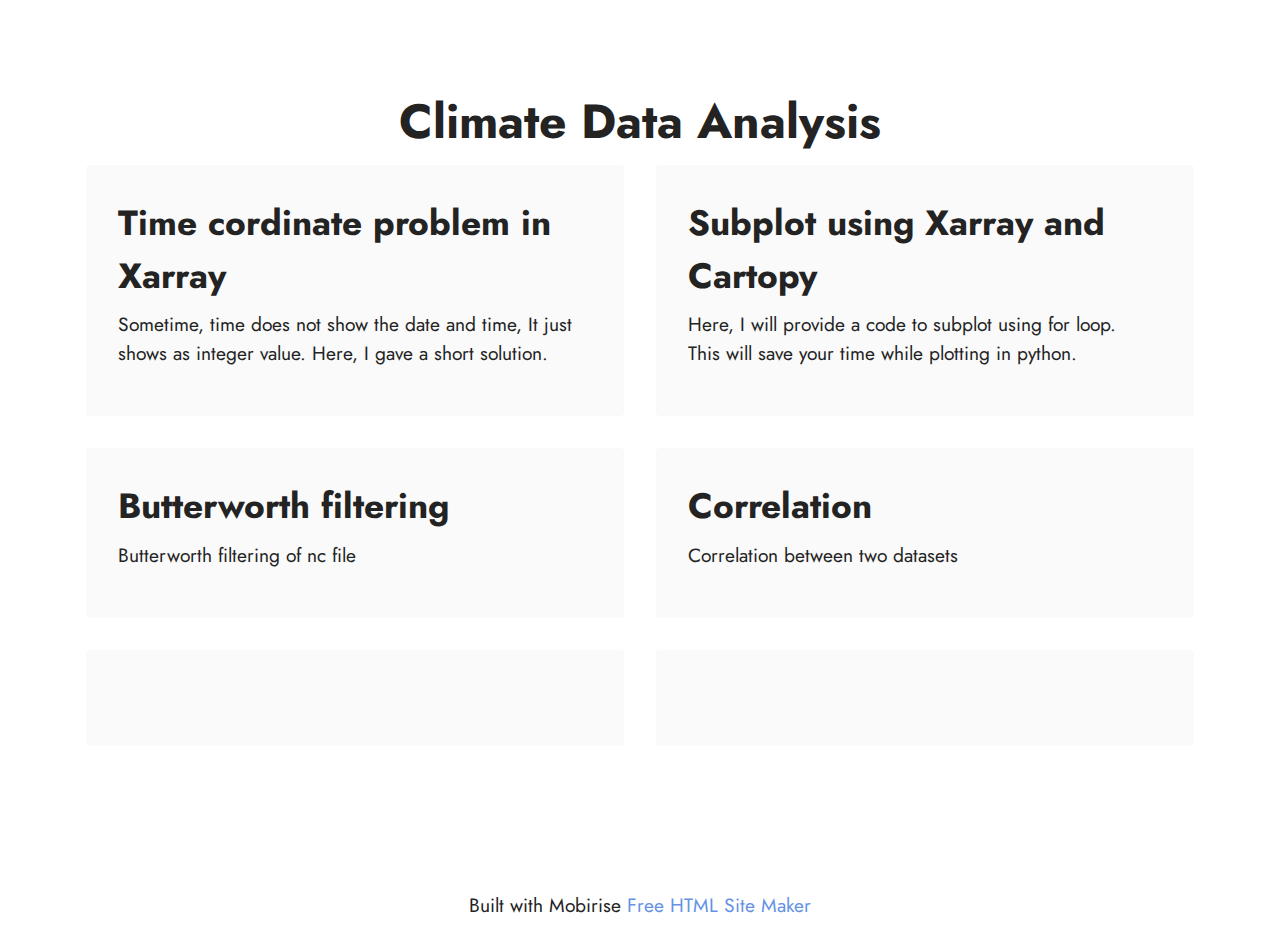
<file: page1.html>
<!DOCTYPE html>
<html  >
<head>
  <!-- Site made with Mobirise Website Builder v5.6.10, https://mobirise.com -->
  <meta charset="UTF-8">
  <meta http-equiv="X-UA-Compatible" content="IE=edge">
  <meta name="generator" content="Mobirise v5.6.10, mobirise.com">
  <meta name="twitter:card" content="summary_large_image"/>
  <meta name="twitter:image:src" content="">
  <meta property="og:image" content="">
  <meta name="twitter:title" content="Page 1">
  <meta name="viewport" content="width=device-width, initial-scale=1, minimum-scale=1">
  <link rel="shortcut icon" href="assets/images/logo.png" type="image/x-icon">
  <meta name="description" content="">
  
  
  <title>Page 1</title>
  <link rel="stylesheet" href="assets/bootstrap/css/bootstrap.min.css">
  <link rel="stylesheet" href="assets/bootstrap/css/bootstrap-grid.min.css">
  <link rel="stylesheet" href="assets/bootstrap/css/bootstrap-reboot.min.css">
  <link rel="stylesheet" href="assets/theme/css/style.css">
  <link rel="preload" href="https://fonts.googleapis.com/css?family=Jost:100,200,300,400,500,600,700,800,900,100i,200i,300i,400i,500i,600i,700i,800i,900i&display=swap" as="style" onload="this.onload=null;this.rel='stylesheet'">
  <noscript><link rel="stylesheet" href="https://fonts.googleapis.com/css?family=Jost:100,200,300,400,500,600,700,800,900,100i,200i,300i,400i,500i,600i,700i,800i,900i&display=swap"></noscript>
  <link rel="preload" as="style" href="assets/mobirise/css/mbr-additional.css"><link rel="stylesheet" href="assets/mobirise/css/mbr-additional.css" type="text/css">
  
  
  
  
</head>
<body>
  
  <section data-bs-version="5.1" class="features7 cid-te89jxtBZ7" id="features8-m">
    <!---->
    

    
    
    <div class="container">
        <div class="row">
            <div class="title col-12">
                <h5 class="mbr-section-title mbr-fonts-style mb-3 display-2"><strong>Climate Data Analysis</strong></h5>
                
            </div>
            <div class="card col-12 col-md-6">
                <div class="card-wrapper">
                    <div class="top-line">
                        <h6 class="card-title mbr-fonts-style display-5"><strong>Time cordinate problem in Xarray</strong></h6>
                        <p class="mbr-text cost mbr-fonts-style display-5"></p>
                    </div>
                    <div class="bottom-line">
                        <p class="mbr-text mbr-fonts-style display-7">Sometime, time does not show the date and time, It just shows as integer value. Here, I gave a short solution.&nbsp;</p>
                    </div>
                </div>
            </div>
            <div class="card col-12 col-md-6">
                <div class="card-wrapper">
                    <div class="top-line">
                        <h6 class="card-title mbr-fonts-style display-5">
                            <strong>Subplot using Xarray and Cartopy</strong></h6>
                        <p class="mbr-text cost mbr-fonts-style display-5"></p>
                    </div>
                    <div class="bottom-line">
                        <p class="mbr-text mbr-fonts-style display-7">
                            Here, I will provide a code to subplot using for loop.&nbsp;<br>This will save your time while plotting in python.</p>
                    </div>
                </div>
            </div>
            <div class="card col-12 col-md-6">
                <div class="card-wrapper">
                    <div class="top-line">
                        <h6 class="card-title mbr-fonts-style display-5">
                            <strong>Butterworth filtering&nbsp;</strong></h6>
                        <p class="mbr-text cost mbr-fonts-style display-5"></p>
                    </div>
                    <div class="bottom-line">
                        <p class="mbr-text mbr-fonts-style display-7">Butterworth filtering of nc file</p>
                    </div>
                </div>
            </div>
            <div class="card col-12 col-md-6">
                <div class="card-wrapper">
                    <div class="top-line">
                        <h6 class="card-title mbr-fonts-style display-5"><strong>Correlation&nbsp;</strong></h6>
                        <p class="mbr-text cost mbr-fonts-style display-5"></p>
                    </div>
                    <div class="bottom-line">
                        <p class="mbr-text mbr-fonts-style display-7">
                            Correlation between two datasets</p>
                    </div>
                </div>
            </div>
            <div class="card col-12 col-md-6">
                <div class="card-wrapper">
                    <div class="top-line">
                        <h6 class="card-title mbr-fonts-style display-5"></h6>
                        <p class="mbr-text cost mbr-fonts-style display-5"></p>
                    </div>
                    <div class="bottom-line">
                        <p class="mbr-text mbr-fonts-style display-7"></p>
                    </div>
                </div>
            </div>
            <div class="card col-12 col-md-6">
                <div class="card-wrapper">
                    <div class="top-line">
                        <h6 class="card-title mbr-fonts-style display-5"></h6>
                        <p class="mbr-text cost mbr-fonts-style display-5"></p>
                    </div>
                    <div class="bottom-line">
                        <p class="mbr-text mbr-fonts-style display-7"></p>
                    </div>
                </div>
            </div>
            
            
            
            
            
            
        </div>
    </div>
</section><section class="display-7" style="padding: 0;align-items: center;justify-content: center;flex-wrap: wrap;    align-content: center;display: flex;position: relative;height: 4rem;"><a href="https://mobiri.se/2843948" style="flex: 1 1;height: 4rem;position: absolute;width: 100%;z-index: 1;"><img alt="" style="height: 4rem;" src="[data-uri]"></a><p style="margin: 0;text-align: center;" class="display-7">Built with Mobirise &#8204;</p><a style="z-index:1" href="https://mobirise.com/html-builder.html">Free HTML Site Maker</a></section><script src="assets/bootstrap/js/bootstrap.bundle.min.js"></script>  <script src="assets/smoothscroll/smooth-scroll.js"></script>  <script src="assets/ytplayer/index.js"></script>  <script src="assets/theme/js/script.js"></script>  
  
  
</body>
</html>
</file>
<file: assets/theme/css/style.css>
@charset "UTF-8";
section {
  background-color: #ffffff;
}

body {
  font-style: normal;
  line-height: 1.5;
  font-weight: 400;
  color: #232323;
  position: relative;
}

button {
  background-color: transparent;
  border-color: transparent;
}

section,
.container,
.container-fluid {
  position: relative;
  word-wrap: break-word;
}

a.mbr-iconfont:hover {
  text-decoration: none;
}

.article .lead p,
.article .lead ul,
.article .lead ol,
.article .lead pre,
.article .lead blockquote {
  margin-bottom: 0;
}

a {
  font-style: normal;
  font-weight: 400;
  cursor: pointer;
}
a, a:hover {
  text-decoration: none;
}

.mbr-section-title {
  font-style: normal;
  line-height: 1.3;
}

.mbr-section-subtitle {
  line-height: 1.3;
}

.mbr-text {
  font-style: normal;
  line-height: 1.7;
}

h1,
h2,
h3,
h4,
h5,
h6,
.display-1,
.display-2,
.display-4,
.display-5,
.display-7,
span,
p,
a {
  line-height: 1;
  word-break: break-word;
  word-wrap: break-word;
  font-weight: 400;
}

b,
strong {
  font-weight: bold;
}

input:-webkit-autofill, input:-webkit-autofill:hover, input:-webkit-autofill:focus, input:-webkit-autofill:active {
  transition-delay: 9999s;
  -webkit-transition-property: background-color, color;
  transition-property: background-color, color;
}

textarea[type=hidden] {
  display: none;
}

section {
  background-position: 50% 50%;
  background-repeat: no-repeat;
  background-size: cover;
}
section .mbr-background-video,
section .mbr-background-video-preview {
  position: absolute;
  bottom: 0;
  left: 0;
  right: 0;
  top: 0;
}

.hidden {
  visibility: hidden;
}

.mbr-z-index20 {
  z-index: 20;
}

/*! Base colors */
.mbr-white {
  color: #ffffff;
}

.mbr-black {
  color: #111111;
}

.mbr-bg-white {
  background-color: #ffffff;
}

.mbr-bg-black {
  background-color: #000000;
}

/*! Text-aligns */
.align-left {
  text-align: left;
}

.align-center {
  text-align: center;
}

.align-right {
  text-align: right;
}

/*! Font-weight  */
.mbr-light {
  font-weight: 300;
}

.mbr-regular {
  font-weight: 400;
}

.mbr-semibold {
  font-weight: 500;
}

.mbr-bold {
  font-weight: 700;
}

/*! Media  */
.media-content {
  flex-basis: 100%;
}

.media-container-row {
  display: flex;
  flex-direction: row;
  flex-wrap: wrap;
  justify-content: center;
  align-content: center;
  align-items: start;
}
.media-container-row .media-size-item {
  width: 400px;
}

.media-container-column {
  display: flex;
  flex-direction: column;
  flex-wrap: wrap;
  justify-content: center;
  align-content: center;
  align-items: stretch;
}
.media-container-column > * {
  width: 100%;
}

@media (min-width: 992px) {
  .media-container-row {
    flex-wrap: nowrap;
  }
}
figure {
  margin-bottom: 0;
  overflow: hidden;
}

figure[mbr-media-size] {
  transition: width 0.1s;
}

img,
iframe {
  display: block;
  width: 100%;
}

.card {
  background-color: transparent;
  border: none;
}

.card-box {
  width: 100%;
}

.card-img {
  text-align: center;
  flex-shrink: 0;
  -webkit-flex-shrink: 0;
}

.media {
  max-width: 100%;
  margin: 0 auto;
}

.mbr-figure {
  align-self: center;
}

.media-container > div {
  max-width: 100%;
}

.mbr-figure img,
.card-img img {
  width: 100%;
}

@media (max-width: 991px) {
  .media-size-item {
    width: auto !important;
  }

  .media {
    width: auto;
  }

  .mbr-figure {
    width: 100% !important;
  }
}
/*! Buttons */
.mbr-section-btn {
  margin-left: -0.6rem;
  margin-right: -0.6rem;
  font-size: 0;
}

.btn {
  font-weight: 600;
  border-width: 1px;
  font-style: normal;
  margin: 0.6rem 0.6rem;
  white-space: normal;
  transition: all 0.2s ease-in-out;
  display: inline-flex;
  align-items: center;
  justify-content: center;
  word-break: break-word;
}

.btn-sm {
  font-weight: 600;
  letter-spacing: 0px;
  transition: all 0.3s ease-in-out;
}

.btn-md {
  font-weight: 600;
  letter-spacing: 0px;
  transition: all 0.3s ease-in-out;
}

.btn-lg {
  font-weight: 600;
  letter-spacing: 0px;
  transition: all 0.3s ease-in-out;
}

.btn-form {
  margin: 0;
}
.btn-form:hover {
  cursor: pointer;
}

nav .mbr-section-btn {
  margin-left: 0rem;
  margin-right: 0rem;
}

/*! Btn icon margin */
.btn .mbr-iconfont,
.btn.btn-sm .mbr-iconfont {
  order: 1;
  cursor: pointer;
  margin-left: 0.5rem;
  vertical-align: sub;
}

.btn.btn-md .mbr-iconfont,
.btn.btn-md .mbr-iconfont {
  margin-left: 0.8rem;
}

.mbr-regular {
  font-weight: 400;
}

.mbr-semibold {
  font-weight: 500;
}

.mbr-bold {
  font-weight: 700;
}

[type=submit] {
  -webkit-appearance: none;
}

/*! Full-screen */
.mbr-fullscreen .mbr-overlay {
  min-height: 100vh;
}

.mbr-fullscreen {
  display: flex;
  display: -moz-flex;
  display: -ms-flex;
  display: -o-flex;
  align-items: center;
  min-height: 100vh;
  padding-top: 3rem;
  padding-bottom: 3rem;
}

/*! Map */
.map {
  height: 25rem;
  position: relative;
}
.map iframe {
  width: 100%;
  height: 100%;
}

/*! Scroll to top arrow */
.mbr-arrow-up {
  bottom: 25px;
  right: 90px;
  position: fixed;
  text-align: right;
  z-index: 5000;
  color: #ffffff;
  font-size: 22px;
}

.mbr-arrow-up a {
  background: rgba(0, 0, 0, 0.2);
  border-radius: 50%;
  color: #fff;
  display: inline-block;
  height: 60px;
  width: 60px;
  border: 2px solid #fff;
  outline-style: none !important;
  position: relative;
  text-decoration: none;
  transition: all 0.3s ease-in-out;
  cursor: pointer;
  text-align: center;
}
.mbr-arrow-up a:hover {
  background-color: rgba(0, 0, 0, 0.4);
}
.mbr-arrow-up a i {
  line-height: 60px;
}

.mbr-arrow-up-icon {
  display: block;
  color: #fff;
}

.mbr-arrow-up-icon::before {
  content: "›";
  display: inline-block;
  font-family: serif;
  font-size: 22px;
  line-height: 1;
  font-style: normal;
  position: relative;
  top: 6px;
  left: -4px;
  transform: rotate(-90deg);
}

/*! Arrow Down */
.mbr-arrow {
  position: absolute;
  bottom: 45px;
  left: 50%;
  width: 60px;
  height: 60px;
  cursor: pointer;
  background-color: rgba(80, 80, 80, 0.5);
  border-radius: 50%;
  transform: translateX(-50%);
}
@media (max-width: 767px) {
  .mbr-arrow {
    display: none;
  }
}
.mbr-arrow > a {
  display: inline-block;
  text-decoration: none;
  outline-style: none;
  -webkit-animation: arrowdown 1.7s ease-in-out infinite;
          animation: arrowdown 1.7s ease-in-out infinite;
  color: #ffffff;
}
.mbr-arrow > a > i {
  position: absolute;
  top: -2px;
  left: 15px;
  font-size: 2rem;
}

#scrollToTop a i::before {
  content: "";
  position: absolute;
  display: block;
  border-bottom: 2.5px solid #fff;
  border-left: 2.5px solid #fff;
  width: 27.8%;
  height: 27.8%;
  left: 50%;
  top: 51%;
  transform: translateY(-30%) translateX(-50%) rotate(135deg);
}

@keyframes arrowdown {
  0% {
    transform: translateY(0px);
  }
  50% {
    transform: translateY(-5px);
  }
  100% {
    transform: translateY(0px);
  }
}
@-webkit-keyframes arrowdown {
  0% {
    transform: translateY(0px);
  }
  50% {
    transform: translateY(-5px);
  }
  100% {
    transform: translateY(0px);
  }
}
@media (max-width: 500px) {
  .mbr-arrow-up {
    left: 0;
    right: 0;
    text-align: center;
  }
}
/*Gradients animation*/
@keyframes gradient-animation {
  from {
    background-position: 0% 100%;
    -webkit-animation-timing-function: ease-in-out;
            animation-timing-function: ease-in-out;
  }
  to {
    background-position: 100% 0%;
    -webkit-animation-timing-function: ease-in-out;
            animation-timing-function: ease-in-out;
  }
}
@-webkit-keyframes gradient-animation {
  from {
    background-position: 0% 100%;
    -webkit-animation-timing-function: ease-in-out;
            animation-timing-function: ease-in-out;
  }
  to {
    background-position: 100% 0%;
    -webkit-animation-timing-function: ease-in-out;
            animation-timing-function: ease-in-out;
  }
}
.bg-gradient {
  background-size: 200% 200%;
  animation: gradient-animation 5s infinite alternate;
  -webkit-animation: gradient-animation 5s infinite alternate;
}

.menu .navbar-brand {
  display: -webkit-flex;
}
.menu .navbar-brand span {
  display: flex;
  display: -webkit-flex;
}
.menu .navbar-brand .navbar-caption-wrap {
  display: -webkit-flex;
}
.menu .navbar-brand .navbar-logo img {
  display: -webkit-flex;
  width: auto;
}
@media (min-width: 768px) and (max-width: 991px) {
  .menu .navbar-toggleable-sm .navbar-nav {
    display: -ms-flexbox;
  }
}
@media (max-width: 991px) {
  .menu .navbar-collapse {
    max-height: 93.5vh;
  }
  .menu .navbar-collapse.show {
    overflow: auto;
  }
}
@media (min-width: 992px) {
  .menu .navbar-nav.nav-dropdown {
    display: -webkit-flex;
  }
  .menu .navbar-toggleable-sm .navbar-collapse {
    display: -webkit-flex !important;
  }
  .menu .collapsed .navbar-collapse {
    max-height: 93.5vh;
  }
  .menu .collapsed .navbar-collapse.show {
    overflow: auto;
  }
}
@media (max-width: 767px) {
  .menu .navbar-collapse {
    max-height: 80vh;
  }
}

.nav-link .mbr-iconfont {
  margin-right: 0.5rem;
}

.navbar {
  display: -webkit-flex;
  -webkit-flex-wrap: wrap;
  -webkit-align-items: center;
  -webkit-justify-content: space-between;
}

.navbar-collapse {
  -webkit-flex-basis: 100%;
  -webkit-flex-grow: 1;
  -webkit-align-items: center;
}

.nav-dropdown .link {
  padding: 0.667em 1.667em !important;
  margin: 0 !important;
}

.nav {
  display: -webkit-flex;
  -webkit-flex-wrap: wrap;
}

.row {
  display: -webkit-flex;
  -webkit-flex-wrap: wrap;
}

.justify-content-center {
  -webkit-justify-content: center;
}

.form-inline {
  display: -webkit-flex;
}

.card-wrapper {
  -webkit-flex: 1;
}

.carousel-control {
  z-index: 10;
  display: -webkit-flex;
}

.carousel-controls {
  display: -webkit-flex;
}

.media {
  display: -webkit-flex;
}

.form-group:focus {
  outline: none;
}

.jq-selectbox__select {
  padding: 7px 0;
  position: relative;
}

.jq-selectbox__dropdown {
  overflow: hidden;
  border-radius: 10px;
  position: absolute;
  top: 100%;
  left: 0 !important;
  width: 100% !important;
}

.jq-selectbox__trigger-arrow {
  right: 0;
  transform: translateY(-50%);
}

.jq-selectbox li {
  padding: 1.07em 0.5em;
}

input[type=range] {
  padding-left: 0 !important;
  padding-right: 0 !important;
}

.modal-dialog,
.modal-content {
  height: 100%;
}

.modal-dialog .carousel-inner {
  height: calc(100vh - 1.75rem);
}
@media (max-width: 575px) {
  .modal-dialog .carousel-inner {
    height: calc(100vh - 1rem);
  }
}

.carousel-item {
  text-align: center;
}

.carousel-item img {
  margin: auto;
}

.navbar-toggler {
  align-self: flex-start;
  padding: 0.25rem 0.75rem;
  font-size: 1.25rem;
  line-height: 1;
  background: transparent;
  border: 1px solid transparent;
  border-radius: 0.25rem;
}

.navbar-toggler:focus,
.navbar-toggler:hover {
  text-decoration: none;
  box-shadow: none;
}

.navbar-toggler-icon {
  display: inline-block;
  width: 1.5em;
  height: 1.5em;
  vertical-align: middle;
  content: "";
  background: no-repeat center center;
  background-size: 100% 100%;
}

.navbar-toggler-left {
  position: absolute;
  left: 1rem;
}

.navbar-toggler-right {
  position: absolute;
  right: 1rem;
}

.card-img {
  width: auto;
}

.menu .navbar.collapsed:not(.beta-menu) {
  flex-direction: column;
}

.carousel-item.active,
.carousel-item-next,
.carousel-item-prev {
  display: flex;
}

.note-air-layout .dropup .dropdown-menu,
.note-air-layout .navbar-fixed-bottom .dropdown .dropdown-menu {
  bottom: initial !important;
}

html,
body {
  height: auto;
  min-height: 100vh;
}

.dropup .dropdown-toggle::after {
  display: none;
}

.form-asterisk {
  font-family: initial;
  position: absolute;
  top: -2px;
  font-weight: normal;
}

.form-control-label {
  position: relative;
  cursor: pointer;
  margin-bottom: 0.357em;
  padding: 0;
}

.alert {
  color: #ffffff;
  border-radius: 0;
  border: 0;
  font-size: 1.1rem;
  line-height: 1.5;
  margin-bottom: 1.875rem;
  padding: 1.25rem;
  position: relative;
  text-align: center;
}
.alert.alert-form::after {
  background-color: inherit;
  bottom: -7px;
  content: "";
  display: block;
  height: 14px;
  left: 50%;
  margin-left: -7px;
  position: absolute;
  transform: rotate(45deg);
  width: 14px;
}

.form-control {
  background-color: #ffffff;
  background-clip: border-box;
  color: #232323;
  line-height: 1rem !important;
  height: auto;
  padding: 0.6rem 1.2rem;
  transition: border-color 0.25s ease 0s;
  border: 1px solid transparent !important;
  border-radius: 4px;
  box-shadow: rgba(0, 0, 0, 0.07) 0px 1px 1px 0px, rgba(0, 0, 0, 0.07) 0px 1px 3px 0px, rgba(0, 0, 0, 0.03) 0px 0px 0px 1px;
}
.form-active .form-control:invalid {
  border-color: red;
}

form .row {
  margin-left: -0.6rem;
  margin-right: -0.6rem;
}
form .row [class*=col] {
  padding-left: 0.6rem;
  padding-right: 0.6rem;
}

form .mbr-section-btn {
  margin: 0;
  padding-left: 0.6rem;
  padding-right: 0.6rem;
}

form .btn {
  display: flex;
  padding: 0.6rem 1.2rem;
  margin: 0;
}

form .form-check-input {
  margin-top: 0.5;
}

textarea.form-control {
  line-height: 1.5rem !important;
}

.form-group {
  margin-bottom: 1.2rem;
}

.form-control,
form .btn {
  min-height: 48px;
}

.gdpr-block label span.textGDPR input[name=gdpr] {
  top: 7px;
}

.form-control:focus {
  box-shadow: none;
}

:focus {
  outline: none;
}

.mbr-overlay {
  background-color: #000;
  bottom: 0;
  left: 0;
  opacity: 0.5;
  position: absolute;
  right: 0;
  top: 0;
  z-index: 0;
  pointer-events: none;
}

blockquote {
  font-style: italic;
  padding: 3rem;
  font-size: 1.09rem;
  position: relative;
  border-left: 3px solid;
}

ul,
ol,
pre,
blockquote {
  margin-bottom: 2.3125rem;
}

.mt-4 {
  margin-top: 2rem !important;
}

.mb-4 {
  margin-bottom: 2rem !important;
}

@media (min-width: 992px) {
  .container {
    padding-left: 16px;
    padding-right: 16px;
  }

  .row {
    margin-left: -16px;
    margin-right: -16px;
  }
  .row > [class*=col] {
    padding-left: 16px;
    padding-right: 16px;
  }
}
@media (min-width: 768px) {
  .container-fluid {
    padding-left: 32px;
    padding-right: 32px;
  }
}
@media (min-width: 768px) and (max-width: 991px) {
  .mbr-container {
    padding-left: 32px;
    padding-right: 32px;
  }
}
@media (max-width: 767px) {
  .mbr-container {
    padding-left: 16px;
    padding-right: 16px;
  }
}
.card-wrapper,
.item-wrapper {
  overflow: hidden;
}

.app-video-wrapper > img {
  opacity: 1;
}

.item {
  position: relative;
}

.dropdown-menu .dropdown-menu {
  left: 100%;
}

.dropdown-item + .dropdown-menu {
  display: none;
}

.dropdown-item:hover + .dropdown-menu,
.dropdown-menu:hover {
  display: block;
}

@media (min-aspect-ratio: 16/9) {
  .mbr-video-foreground {
    height: 300% !important;
    top: -100% !important;
  }
}
@media (max-aspect-ratio: 16/9) {
  .mbr-video-foreground {
    width: 300% !important;
    left: -100% !important;
  }
}.engine {
	position: absolute;
	text-indent: -2400px;
	text-align: center;
	padding: 0;
	top: 0;
	left: -2400px;
}
</file>
<file: assets/mobirise/css/mbr-additional.css>
body {
  font-family: Jost;
}
.display-1 {
  font-family: 'Jost', sans-serif;
  font-size: 4.6rem;
  line-height: 1.1;
}
.display-1 > .mbr-iconfont {
  font-size: 5.75rem;
}
.display-2 {
  font-family: 'Jost', sans-serif;
  font-size: 3rem;
  line-height: 1.1;
}
.display-2 > .mbr-iconfont {
  font-size: 3.75rem;
}
.display-4 {
  font-family: 'Jost', sans-serif;
  font-size: 1.1rem;
  line-height: 1.5;
}
.display-4 > .mbr-iconfont {
  font-size: 1.375rem;
}
.display-5 {
  font-family: 'Jost', sans-serif;
  font-size: 2.2rem;
  line-height: 1.5;
}
.display-5 > .mbr-iconfont {
  font-size: 2.75rem;
}
.display-7 {
  font-family: 'Jost', sans-serif;
  font-size: 1.2rem;
  line-height: 1.5;
}
.display-7 > .mbr-iconfont {
  font-size: 1.5rem;
}
/* ---- Fluid typography for mobile devices ---- */
/* 1.4 - font scale ratio ( bootstrap == 1.42857 ) */
/* 100vw - current viewport width */
/* (48 - 20)  48 == 48rem == 768px, 20 == 20rem == 320px(minimal supported viewport) */
/* 0.65 - min scale variable, may vary */
@media (max-width: 992px) {
  .display-1 {
    font-size: 3.68rem;
  }
}
@media (max-width: 768px) {
  .display-1 {
    font-size: 3.22rem;
    font-size: calc( 2.26rem + (4.6 - 2.26) * ((100vw - 20rem) / (48 - 20)));
    line-height: calc( 1.1 * (2.26rem + (4.6 - 2.26) * ((100vw - 20rem) / (48 - 20))));
  }
  .display-2 {
    font-size: 2.4rem;
    font-size: calc( 1.7rem + (3 - 1.7) * ((100vw - 20rem) / (48 - 20)));
    line-height: calc( 1.3 * (1.7rem + (3 - 1.7) * ((100vw - 20rem) / (48 - 20))));
  }
  .display-4 {
    font-size: 0.88rem;
    font-size: calc( 1.0350000000000001rem + (1.1 - 1.0350000000000001) * ((100vw - 20rem) / (48 - 20)));
    line-height: calc( 1.4 * (1.0350000000000001rem + (1.1 - 1.0350000000000001) * ((100vw - 20rem) / (48 - 20))));
  }
  .display-5 {
    font-size: 1.76rem;
    font-size: calc( 1.42rem + (2.2 - 1.42) * ((100vw - 20rem) / (48 - 20)));
    line-height: calc( 1.4 * (1.42rem + (2.2 - 1.42) * ((100vw - 20rem) / (48 - 20))));
  }
  .display-7 {
    font-size: 0.96rem;
    font-size: calc( 1.07rem + (1.2 - 1.07) * ((100vw - 20rem) / (48 - 20)));
    line-height: calc( 1.4 * (1.07rem + (1.2 - 1.07) * ((100vw - 20rem) / (48 - 20))));
  }
}
/* Buttons */
.btn {
  padding: 0.6rem 1.2rem;
  border-radius: 4px;
}
.btn-sm {
  padding: 0.6rem 1.2rem;
  border-radius: 4px;
}
.btn-md {
  padding: 0.6rem 1.2rem;
  border-radius: 4px;
}
.btn-lg {
  padding: 1rem 2.6rem;
  border-radius: 4px;
}
.bg-primary {
  background-color: #6592e6 !important;
}
.bg-success {
  background-color: #40b0bf !important;
}
.bg-info {
  background-color: #47b5ed !important;
}
.bg-warning {
  background-color: #ffe161 !important;
}
.bg-danger {
  background-color: #ff9966 !important;
}
.btn-primary,
.btn-primary:active {
  background-color: #6592e6 !important;
  border-color: #6592e6 !important;
  color: #ffffff !important;
  box-shadow: 0 2px 2px 0 rgba(0, 0, 0, 0.2);
}
.btn-primary:hover,
.btn-primary:focus,
.btn-primary.focus,
.btn-primary.active {
  color: #ffffff !important;
  background-color: #2260d2 !important;
  border-color: #2260d2 !important;
  box-shadow: 0 2px 5px 0 rgba(0, 0, 0, 0.2);
}
.btn-primary.disabled,
.btn-primary:disabled {
  color: #ffffff !important;
  background-color: #2260d2 !important;
  border-color: #2260d2 !important;
}
.btn-secondary,
.btn-secondary:active {
  background-color: #ff6666 !important;
  border-color: #ff6666 !important;
  color: #ffffff !important;
  box-shadow: 0 2px 2px 0 rgba(0, 0, 0, 0.2);
}
.btn-secondary:hover,
.btn-secondary:focus,
.btn-secondary.focus,
.btn-secondary.active {
  color: #ffffff !important;
  background-color: #ff0f0f !important;
  border-color: #ff0f0f !important;
  box-shadow: 0 2px 5px 0 rgba(0, 0, 0, 0.2);
}
.btn-secondary.disabled,
.btn-secondary:disabled {
  color: #ffffff !important;
  background-color: #ff0f0f !important;
  border-color: #ff0f0f !important;
}
.btn-info,
.btn-info:active {
  background-color: #47b5ed !important;
  border-color: #47b5ed !important;
  color: #ffffff !important;
  box-shadow: 0 2px 2px 0 rgba(0, 0, 0, 0.2);
}
.btn-info:hover,
.btn-info:focus,
.btn-info.focus,
.btn-info.active {
  color: #ffffff !important;
  background-color: #148cca !important;
  border-color: #148cca !important;
  box-shadow: 0 2px 5px 0 rgba(0, 0, 0, 0.2);
}
.btn-info.disabled,
.btn-info:disabled {
  color: #ffffff !important;
  background-color: #148cca !important;
  border-color: #148cca !important;
}
.btn-success,
.btn-success:active {
  background-color: #40b0bf !important;
  border-color: #40b0bf !important;
  color: #ffffff !important;
  box-shadow: 0 2px 2px 0 rgba(0, 0, 0, 0.2);
}
.btn-success:hover,
.btn-success:focus,
.btn-success.focus,
.btn-success.active {
  color: #ffffff !important;
  background-color: #2a747e !important;
  border-color: #2a747e !important;
  box-shadow: 0 2px 5px 0 rgba(0, 0, 0, 0.2);
}
.btn-success.disabled,
.btn-success:disabled {
  color: #ffffff !important;
  background-color: #2a747e !important;
  border-color: #2a747e !important;
}
.btn-warning,
.btn-warning:active {
  background-color: #ffe161 !important;
  border-color: #ffe161 !important;
  color: #614f00 !important;
  box-shadow: 0 2px 2px 0 rgba(0, 0, 0, 0.2);
}
.btn-warning:hover,
.btn-warning:focus,
.btn-warning.focus,
.btn-warning.active {
  color: #0a0800 !important;
  background-color: #ffd10a !important;
  border-color: #ffd10a !important;
  box-shadow: 0 2px 5px 0 rgba(0, 0, 0, 0.2);
}
.btn-warning.disabled,
.btn-warning:disabled {
  color: #614f00 !important;
  background-color: #ffd10a !important;
  border-color: #ffd10a !important;
}
.btn-danger,
.btn-danger:active {
  background-color: #ff9966 !important;
  border-color: #ff9966 !important;
  color: #ffffff !important;
  box-shadow: 0 2px 2px 0 rgba(0, 0, 0, 0.2);
}
.btn-danger:hover,
.btn-danger:focus,
.btn-danger.focus,
.btn-danger.active {
  color: #ffffff !important;
  background-color: #ff5f0f !important;
  border-color: #ff5f0f !important;
  box-shadow: 0 2px 5px 0 rgba(0, 0, 0, 0.2);
}
.btn-danger.disabled,
.btn-danger:disabled {
  color: #ffffff !important;
  background-color: #ff5f0f !important;
  border-color: #ff5f0f !important;
}
.btn-white,
.btn-white:active {
  background-color: #fafafa !important;
  border-color: #fafafa !important;
  color: #7a7a7a !important;
  box-shadow: 0 2px 2px 0 rgba(0, 0, 0, 0.2);
}
.btn-white:hover,
.btn-white:focus,
.btn-white.focus,
.btn-white.active {
  color: #4f4f4f !important;
  background-color: #cfcfcf !important;
  border-color: #cfcfcf !important;
  box-shadow: 0 2px 5px 0 rgba(0, 0, 0, 0.2);
}
.btn-white.disabled,
.btn-white:disabled {
  color: #7a7a7a !important;
  background-color: #cfcfcf !important;
  border-color: #cfcfcf !important;
}
.btn-black,
.btn-black:active {
  background-color: #232323 !important;
  border-color: #232323 !important;
  color: #ffffff !important;
  box-shadow: 0 2px 2px 0 rgba(0, 0, 0, 0.2);
}
.btn-black:hover,
.btn-black:focus,
.btn-black.focus,
.btn-black.active {
  color: #ffffff !important;
  background-color: #000000 !important;
  border-color: #000000 !important;
  box-shadow: 0 2px 5px 0 rgba(0, 0, 0, 0.2);
}
.btn-black.disabled,
.btn-black:disabled {
  color: #ffffff !important;
  background-color: #000000 !important;
  border-color: #000000 !important;
}
.btn-primary-outline,
.btn-primary-outline:active {
  background-color: transparent !important;
  border-color: transparent;
  color: #6592e6;
}
.btn-primary-outline:hover,
.btn-primary-outline:focus,
.btn-primary-outline.focus,
.btn-primary-outline.active {
  color: #2260d2 !important;
  background-color: transparent!important;
  border-color: transparent!important;
  box-shadow: none!important;
}
.btn-primary-outline.disabled,
.btn-primary-outline:disabled {
  color: #ffffff !important;
  background-color: #6592e6 !important;
  border-color: #6592e6 !important;
}
.btn-secondary-outline,
.btn-secondary-outline:active {
  background-color: transparent !important;
  border-color: transparent;
  color: #ff6666;
}
.btn-secondary-outline:hover,
.btn-secondary-outline:focus,
.btn-secondary-outline.focus,
.btn-secondary-outline.active {
  color: #ff0f0f !important;
  background-color: transparent!important;
  border-color: transparent!important;
  box-shadow: none!important;
}
.btn-secondary-outline.disabled,
.btn-secondary-outline:disabled {
  color: #ffffff !important;
  background-color: #ff6666 !important;
  border-color: #ff6666 !important;
}
.btn-info-outline,
.btn-info-outline:active {
  background-color: transparent !important;
  border-color: transparent;
  color: #47b5ed;
}
.btn-info-outline:hover,
.btn-info-outline:focus,
.btn-info-outline.focus,
.btn-info-outline.active {
  color: #148cca !important;
  background-color: transparent!important;
  border-color: transparent!important;
  box-shadow: none!important;
}
.btn-info-outline.disabled,
.btn-info-outline:disabled {
  color: #ffffff !important;
  background-color: #47b5ed !important;
  border-color: #47b5ed !important;
}
.btn-success-outline,
.btn-success-outline:active {
  background-color: transparent !important;
  border-color: transparent;
  color: #40b0bf;
}
.btn-success-outline:hover,
.btn-success-outline:focus,
.btn-success-outline.focus,
.btn-success-outline.active {
  color: #2a747e !important;
  background-color: transparent!important;
  border-color: transparent!important;
  box-shadow: none!important;
}
.btn-success-outline.disabled,
.btn-success-outline:disabled {
  color: #ffffff !important;
  background-color: #40b0bf !important;
  border-color: #40b0bf !important;
}
.btn-warning-outline,
.btn-warning-outline:active {
  background-color: transparent !important;
  border-color: transparent;
  color: #ffe161;
}
.btn-warning-outline:hover,
.btn-warning-outline:focus,
.btn-warning-outline.focus,
.btn-warning-outline.active {
  color: #ffd10a !important;
  background-color: transparent!important;
  border-color: transparent!important;
  box-shadow: none!important;
}
.btn-warning-outline.disabled,
.btn-warning-outline:disabled {
  color: #614f00 !important;
  background-color: #ffe161 !important;
  border-color: #ffe161 !important;
}
.btn-danger-outline,
.btn-danger-outline:active {
  background-color: transparent !important;
  border-color: transparent;
  color: #ff9966;
}
.btn-danger-outline:hover,
.btn-danger-outline:focus,
.btn-danger-outline.focus,
.btn-danger-outline.active {
  color: #ff5f0f !important;
  background-color: transparent!important;
  border-color: transparent!important;
  box-shadow: none!important;
}
.btn-danger-outline.disabled,
.btn-danger-outline:disabled {
  color: #ffffff !important;
  background-color: #ff9966 !important;
  border-color: #ff9966 !important;
}
.btn-black-outline,
.btn-black-outline:active {
  background-color: transparent !important;
  border-color: transparent;
  color: #232323;
}
.btn-black-outline:hover,
.btn-black-outline:focus,
.btn-black-outline.focus,
.btn-black-outline.active {
  color: #000000 !important;
  background-color: transparent!important;
  border-color: transparent!important;
  box-shadow: none!important;
}
.btn-black-outline.disabled,
.btn-black-outline:disabled {
  color: #ffffff !important;
  background-color: #232323 !important;
  border-color: #232323 !important;
}
.btn-white-outline,
.btn-white-outline:active {
  background-color: transparent !important;
  border-color: transparent;
  color: #fafafa;
}
.btn-white-outline:hover,
.btn-white-outline:focus,
.btn-white-outline.focus,
.btn-white-outline.active {
  color: #cfcfcf !important;
  background-color: transparent!important;
  border-color: transparent!important;
  box-shadow: none!important;
}
.btn-white-outline.disabled,
.btn-white-outline:disabled {
  color: #7a7a7a !important;
  background-color: #fafafa !important;
  border-color: #fafafa !important;
}
.text-primary {
  color: #6592e6 !important;
}
.text-secondary {
  color: #ff6666 !important;
}
.text-success {
  color: #40b0bf !important;
}
.text-info {
  color: #47b5ed !important;
}
.text-warning {
  color: #ffe161 !important;
}
.text-danger {
  color: #ff9966 !important;
}
.text-white {
  color: #fafafa !important;
}
.text-black {
  color: #232323 !important;
}
a.text-primary:hover,
a.text-primary:focus,
a.text-primary.active {
  color: #205ac5 !important;
}
a.text-secondary:hover,
a.text-secondary:focus,
a.text-secondary.active {
  color: #ff0000 !important;
}
a.text-success:hover,
a.text-success:focus,
a.text-success.active {
  color: #266a73 !important;
}
a.text-info:hover,
a.text-info:focus,
a.text-info.active {
  color: #1283bc !important;
}
a.text-warning:hover,
a.text-warning:focus,
a.text-warning.active {
  color: #facb00 !important;
}
a.text-danger:hover,
a.text-danger:focus,
a.text-danger.active {
  color: #ff5500 !important;
}
a.text-white:hover,
a.text-white:focus,
a.text-white.active {
  color: #c7c7c7 !important;
}
a.text-black:hover,
a.text-black:focus,
a.text-black.active {
  color: #000000 !important;
}
a[class*="text-"]:not(.nav-link):not(.dropdown-item):not([role]):not(.navbar-caption) {
  position: relative;
  background-image: transparent;
  background-size: 10000px 2px;
  background-repeat: no-repeat;
  background-position: 0px 1.2em;
  background-position: -10000px 1.2em;
}
a[class*="text-"]:not(.nav-link):not(.dropdown-item):not([role]):not(.navbar-caption):hover {
  transition: background-position 2s ease-in-out;
  background-image: linear-gradient(currentColor 50%, currentColor 50%);
  background-position: 0px 1.2em;
}
.nav-tabs .nav-link.active {
  color: #6592e6;
}
.nav-tabs .nav-link:not(.active) {
  color: #232323;
}
.alert-success {
  background-color: #70c770;
}
.alert-info {
  background-color: #47b5ed;
}
.alert-warning {
  background-color: #ffe161;
}
.alert-danger {
  background-color: #ff9966;
}
.mbr-gallery-filter li.active .btn {
  background-color: #6592e6;
  border-color: #6592e6;
  color: #ffffff;
}
.mbr-gallery-filter li.active .btn:focus {
  box-shadow: none;
}
a,
a:hover {
  color: #6592e6;
}
.mbr-plan-header.bg-primary .mbr-plan-subtitle,
.mbr-plan-header.bg-primary .mbr-plan-price-desc {
  color: #ffffff;
}
.mbr-plan-header.bg-success .mbr-plan-subtitle,
.mbr-plan-header.bg-success .mbr-plan-price-desc {
  color: #a0d8df;
}
.mbr-plan-header.bg-info .mbr-plan-subtitle,
.mbr-plan-header.bg-info .mbr-plan-price-desc {
  color: #ffffff;
}
.mbr-plan-header.bg-warning .mbr-plan-subtitle,
.mbr-plan-header.bg-warning .mbr-plan-price-desc {
  color: #ffffff;
}
.mbr-plan-header.bg-danger .mbr-plan-subtitle,
.mbr-plan-header.bg-danger .mbr-plan-price-desc {
  color: #ffffff;
}
/* Scroll to top button*/
.scrollToTop_wraper {
  display: none;
}
.form-control {
  font-family: 'Jost', sans-serif;
  font-size: 1.1rem;
  line-height: 1.5;
  font-weight: 400;
}
.form-control > .mbr-iconfont {
  font-size: 1.375rem;
}
.form-control:hover,
.form-control:focus {
  box-shadow: rgba(0, 0, 0, 0.07) 0px 1px 1px 0px, rgba(0, 0, 0, 0.07) 0px 1px 3px 0px, rgba(0, 0, 0, 0.03) 0px 0px 0px 1px;
  border-color: #6592e6 !important;
}
.form-control:-webkit-input-placeholder {
  font-family: 'Jost', sans-serif;
  font-size: 1.1rem;
  line-height: 1.5;
  font-weight: 400;
}
.form-control:-webkit-input-placeholder > .mbr-iconfont {
  font-size: 1.375rem;
}
blockquote {
  border-color: #6592e6;
}
/* Forms */
.jq-selectbox li:hover,
.jq-selectbox li.selected {
  background-color: #6592e6;
  color: #ffffff;
}
.jq-number__spin {
  transition: 0.25s ease;
}
.jq-number__spin:hover {
  border-color: #6592e6;
}
.jq-selectbox .jq-selectbox__trigger-arrow,
.jq-number__spin.minus:after,
.jq-number__spin.plus:after {
  transition: 0.4s;
  border-top-color: #353535;
  border-bottom-color: #353535;
}
.jq-selectbox:hover .jq-selectbox__trigger-arrow,
.jq-number__spin.minus:hover:after,
.jq-number__spin.plus:hover:after {
  border-top-color: #6592e6;
  border-bottom-color: #6592e6;
}
.xdsoft_datetimepicker .xdsoft_calendar td.xdsoft_default,
.xdsoft_datetimepicker .xdsoft_calendar td.xdsoft_current,
.xdsoft_datetimepicker .xdsoft_timepicker .xdsoft_time_box > div > div.xdsoft_current {
  color: #ffffff !important;
  background-color: #6592e6 !important;
  box-shadow: none !important;
}
.xdsoft_datetimepicker .xdsoft_calendar td:hover,
.xdsoft_datetimepicker .xdsoft_timepicker .xdsoft_time_box > div > div:hover {
  color: #000000 !important;
  background: #ff6666 !important;
  box-shadow: none !important;
}
.lazy-bg {
  background-image: none !important;
}
.lazy-placeholder:not(section),
.lazy-none {
  display: block;
  position: relative;
  padding-bottom: 56.25%;
  width: 100%;
  height: auto;
}
iframe.lazy-placeholder,
.lazy-placeholder:after {
  content: '';
  position: absolute;
  width: 200px;
  height: 200px;
  background: transparent no-repeat center;
  background-size: contain;
  top: 50%;
  left: 50%;
  transform: translateX(-50%) translateY(-50%);
  background-image: url("data:image/svg+xml;charset=UTF-8,%3csvg width='32' height='32' viewBox='0 0 64 64' xmlns='http://www.w3.org/2000/svg' stroke='%236592e6' %3e%3cg fill='none' fill-rule='evenodd'%3e%3cg transform='translate(16 16)' stroke-width='2'%3e%3ccircle stroke-opacity='.5' cx='16' cy='16' r='16'/%3e%3cpath d='M32 16c0-9.94-8.06-16-16-16'%3e%3canimateTransform attributeName='transform' type='rotate' from='0 16 16' to='360 16 16' dur='1s' repeatCount='indefinite'/%3e%3c/path%3e%3c/g%3e%3c/g%3e%3c/svg%3e");
}
section.lazy-placeholder:after {
  opacity: 0.5;
}
body {
  overflow-x: hidden;
}
a {
  transition: color 0.6s;
}
.cid-te855M1NtJ {
  background-image: url("../../../assets/images/mbr-1920x1268.jpg");
}
.cid-te855M1NtJ .mbr-fallback-image.disabled {
  display: none;
}
.cid-te855M1NtJ .mbr-fallback-image {
  display: block;
  background-size: cover;
  background-position: center center;
  width: 100%;
  height: 100%;
  position: absolute;
  top: 0;
}
.cid-te855M1NtJ .social-row .soc-item {
  display: inline-block;
  text-align: center;
  margin-bottom: 1rem;
  margin-right: .7rem;
}
.cid-te855M1NtJ .social-row .soc-item .mbr-iconfont {
  font-size: 32px;
  border-radius: 50%;
  padding: 0.6rem;
  border: 2px solid #232323;
  transition: all 0.3s;
  color: #232323;
}
.cid-te855M1NtJ .social-row .soc-item .mbr-iconfont:hover {
  background-color: #232323;
  color: #ffffff;
}
.cid-te8751mNdP {
  z-index: 1000;
  width: 100%;
  position: relative;
  min-height: 60px;
}
.cid-te8751mNdP nav.navbar {
  position: fixed;
}
.cid-te8751mNdP .dropdown-item:before {
  font-family: Moririse2 !important;
  content: "\e966";
  display: inline-block;
  width: 0;
  position: absolute;
  left: 1rem;
  top: 0.5rem;
  margin-right: 0.5rem;
  line-height: 1;
  font-size: inherit;
  vertical-align: middle;
  text-align: center;
  overflow: hidden;
  transform: scale(0, 1);
  transition: all 0.25s ease-in-out;
}
.cid-te8751mNdP .dropdown-menu {
  padding: 0;
  border-radius: 4px;
  box-shadow: 0 1px 3px 0 rgba(0, 0, 0, 0.1);
}
.cid-te8751mNdP .dropdown-item {
  border-bottom: 1px solid #e6e6e6;
}
.cid-te8751mNdP .dropdown-item:hover,
.cid-te8751mNdP .dropdown-item:focus {
  background: #6592e6 !important;
  color: white !important;
}
.cid-te8751mNdP .dropdown-item:hover span {
  color: white;
}
.cid-te8751mNdP .dropdown-item:first-child {
  border-top-left-radius: 4px;
  border-top-right-radius: 4px;
}
.cid-te8751mNdP .dropdown-item:last-child {
  border-bottom: none;
  border-bottom-left-radius: 4px;
  border-bottom-right-radius: 4px;
}
.cid-te8751mNdP .nav-dropdown .link {
  padding: 0 0.3em !important;
  margin: 0.667em 1em !important;
}
.cid-te8751mNdP .nav-dropdown .link.dropdown-toggle::after {
  margin-left: 0.5rem;
  margin-top: 0.2rem;
}
.cid-te8751mNdP .nav-link {
  position: relative;
}
.cid-te8751mNdP .container {
  display: flex;
  margin: auto;
}
@media (min-width: 992px) {
  .cid-te8751mNdP .container {
    flex-wrap: nowrap;
  }
}
.cid-te8751mNdP .iconfont-wrapper {
  color: #000000 !important;
  font-size: 1.5rem;
  padding-right: 0.5rem;
}
.cid-te8751mNdP .dropdown-menu,
.cid-te8751mNdP .navbar.opened {
  background: #ffffff !important;
}
.cid-te8751mNdP .nav-item:focus,
.cid-te8751mNdP .nav-link:focus {
  outline: none;
}
.cid-te8751mNdP .dropdown .dropdown-menu .dropdown-item {
  width: auto;
  transition: all 0.25s ease-in-out;
}
.cid-te8751mNdP .dropdown .dropdown-menu .dropdown-item::after {
  right: 0.5rem;
}
.cid-te8751mNdP .dropdown .dropdown-menu .dropdown-item .mbr-iconfont {
  margin-right: 0.5rem;
  vertical-align: sub;
}
.cid-te8751mNdP .dropdown .dropdown-menu .dropdown-item .mbr-iconfont:before {
  display: inline-block;
  transform: scale(1, 1);
  transition: all 0.25s ease-in-out;
}
.cid-te8751mNdP .collapsed .dropdown-menu .dropdown-item:before {
  display: none;
}
.cid-te8751mNdP .collapsed .dropdown .dropdown-menu .dropdown-item {
  padding: 0.235em 1.5em 0.235em 1.5em !important;
  transition: none;
  margin: 0 !important;
}
.cid-te8751mNdP .navbar {
  min-height: 70px;
  transition: all 0.3s;
  border-bottom: 1px solid transparent;
  box-shadow: 0 1px 3px 0 rgba(0, 0, 0, 0.1);
  background: #ffffff;
}
.cid-te8751mNdP .navbar.opened {
  transition: all 0.3s;
}
.cid-te8751mNdP .navbar .dropdown-item {
  padding: 0.5rem 1.8rem;
}
.cid-te8751mNdP .navbar .navbar-logo img {
  width: auto;
}
.cid-te8751mNdP .navbar .navbar-collapse {
  justify-content: flex-end;
  z-index: 1;
}
.cid-te8751mNdP .navbar.collapsed {
  justify-content: center;
}
.cid-te8751mNdP .navbar.collapsed .nav-item .nav-link::before {
  display: none;
}
.cid-te8751mNdP .navbar.collapsed.opened .dropdown-menu {
  top: 0;
}
.cid-te8751mNdP .navbar.collapsed .dropdown-menu .dropdown-submenu {
  left: 0 !important;
}
.cid-te8751mNdP .navbar.collapsed .dropdown-menu .dropdown-item:after {
  right: auto;
}
.cid-te8751mNdP .navbar.collapsed .dropdown-menu .dropdown-toggle[data-toggle="dropdown-submenu"]:after {
  margin-left: 0.5rem;
  margin-top: 0.2rem;
  border-top: 0.35em solid;
  border-right: 0.35em solid transparent;
  border-left: 0.35em solid transparent;
  border-bottom: 0;
  top: 41%;
}
.cid-te8751mNdP .navbar.collapsed ul.navbar-nav li {
  margin: auto;
}
.cid-te8751mNdP .navbar.collapsed .dropdown-menu .dropdown-item {
  padding: 0.25rem 1.5rem;
  text-align: center;
}
.cid-te8751mNdP .navbar.collapsed .icons-menu {
  padding-left: 0;
  padding-right: 0;
  padding-top: 0.5rem;
  padding-bottom: 0.5rem;
}
@media (max-width: 991px) {
  .cid-te8751mNdP .navbar .nav-item .nav-link::before {
    display: none;
  }
  .cid-te8751mNdP .navbar.opened .dropdown-menu {
    top: 0;
  }
  .cid-te8751mNdP .navbar .dropdown-menu .dropdown-submenu {
    left: 0 !important;
  }
  .cid-te8751mNdP .navbar .dropdown-menu .dropdown-item:after {
    right: auto;
  }
  .cid-te8751mNdP .navbar .dropdown-menu .dropdown-toggle[data-toggle="dropdown-submenu"]:after {
    margin-left: 0.5rem;
    margin-top: 0.2rem;
    border-top: 0.35em solid;
    border-right: 0.35em solid transparent;
    border-left: 0.35em solid transparent;
    border-bottom: 0;
    top: 40%;
  }
  .cid-te8751mNdP .navbar .navbar-logo img {
    height: 3rem !important;
  }
  .cid-te8751mNdP .navbar ul.navbar-nav li {
    margin: auto;
  }
  .cid-te8751mNdP .navbar .dropdown-menu .dropdown-item {
    padding: 0.25rem 1.5rem !important;
    text-align: center;
  }
  .cid-te8751mNdP .navbar .navbar-brand {
    flex-shrink: initial;
    flex-basis: auto;
    word-break: break-word;
    padding-right: 2rem;
  }
  .cid-te8751mNdP .navbar .navbar-toggler {
    flex-basis: auto;
  }
  .cid-te8751mNdP .navbar .icons-menu {
    padding-left: 0;
    padding-top: 0.5rem;
    padding-bottom: 0.5rem;
  }
}
@media (max-width: 991px) and (max-width: 767px) {
  .cid-te8751mNdP .navbar .navbar-brand {
    width: calc(100% - 31px);
  }
}
.cid-te8751mNdP .navbar.navbar-short {
  min-height: 60px;
}
.cid-te8751mNdP .navbar.navbar-short .navbar-logo img {
  height: 2.5rem !important;
}
.cid-te8751mNdP .navbar.navbar-short .navbar-brand {
  min-height: 60px;
  padding: 0;
}
.cid-te8751mNdP .navbar-brand {
  min-height: 70px;
  flex-shrink: 0;
  align-items: center;
  margin-right: 0;
  padding: 10px 0;
  transition: all 0.3s;
  word-break: break-word;
  z-index: 1;
}
.cid-te8751mNdP .navbar-brand .navbar-caption {
  line-height: inherit !important;
}
.cid-te8751mNdP .navbar-brand .navbar-logo a {
  outline: none;
}
.cid-te8751mNdP .dropdown-item.active,
.cid-te8751mNdP .dropdown-item:active {
  background-color: transparent;
}
.cid-te8751mNdP .navbar-expand-lg .navbar-nav .nav-link {
  padding: 0;
}
.cid-te8751mNdP .nav-dropdown .link.dropdown-toggle {
  margin-right: 1.667em;
}
.cid-te8751mNdP .nav-dropdown .link.dropdown-toggle[aria-expanded="true"] {
  margin-right: 0;
  padding: 0.667em 1.667em;
}
.cid-te8751mNdP .navbar.navbar-expand-lg .dropdown .dropdown-menu {
  background: #ffffff;
}
.cid-te8751mNdP .navbar.navbar-expand-lg .dropdown .dropdown-menu .dropdown-submenu {
  margin: 0;
  left: 100%;
}
.cid-te8751mNdP .navbar .dropdown.open > .dropdown-menu {
  display: block;
}
.cid-te8751mNdP ul.navbar-nav {
  flex-wrap: wrap;
}
.cid-te8751mNdP .navbar-buttons {
  text-align: center;
  min-width: 170px;
}
.cid-te8751mNdP button.navbar-toggler {
  outline: none;
  width: 31px;
  height: 20px;
  cursor: pointer;
  transition: all 0.2s;
  position: relative;
  align-self: center;
}
.cid-te8751mNdP button.navbar-toggler .hamburger span {
  position: absolute;
  right: 0;
  width: 30px;
  height: 2px;
  border-right: 5px;
  background-color: #000000;
}
.cid-te8751mNdP button.navbar-toggler .hamburger span:nth-child(1) {
  top: 0;
  transition: all 0.2s;
}
.cid-te8751mNdP button.navbar-toggler .hamburger span:nth-child(2) {
  top: 8px;
  transition: all 0.15s;
}
.cid-te8751mNdP button.navbar-toggler .hamburger span:nth-child(3) {
  top: 8px;
  transition: all 0.15s;
}
.cid-te8751mNdP button.navbar-toggler .hamburger span:nth-child(4) {
  top: 16px;
  transition: all 0.2s;
}
.cid-te8751mNdP nav.opened .hamburger span:nth-child(1) {
  top: 8px;
  width: 0;
  opacity: 0;
  right: 50%;
  transition: all 0.2s;
}
.cid-te8751mNdP nav.opened .hamburger span:nth-child(2) {
  transform: rotate(45deg);
  transition: all 0.25s;
}
.cid-te8751mNdP nav.opened .hamburger span:nth-child(3) {
  transform: rotate(-45deg);
  transition: all 0.25s;
}
.cid-te8751mNdP nav.opened .hamburger span:nth-child(4) {
  top: 8px;
  width: 0;
  opacity: 0;
  right: 50%;
  transition: all 0.2s;
}
.cid-te8751mNdP .navbar-dropdown {
  padding: 0 1rem;
  position: fixed;
}
.cid-te8751mNdP a.nav-link {
  display: flex;
  align-items: center;
  justify-content: center;
}
.cid-te8751mNdP .icons-menu {
  flex-wrap: nowrap;
  display: flex;
  justify-content: center;
  padding-left: 1rem;
  padding-right: 1rem;
  padding-top: 0.3rem;
  text-align: center;
}
@media screen and (-ms-high-contrast: active), (-ms-high-contrast: none) {
  .cid-te8751mNdP .navbar {
    height: 70px;
  }
  .cid-te8751mNdP .navbar.opened {
    height: auto;
  }
  .cid-te8751mNdP .nav-item .nav-link:hover::before {
    width: 175%;
    max-width: calc(100% + 2rem);
    left: -1rem;
  }
}
.cid-tfeiz3nkDs {
  padding-top: 6rem;
  padding-bottom: 6rem;
  background-image: url("../../../assets/images/background3.jpg");
}
.cid-tfeiz3nkDs .mbr-overlay {
  background: #fafafa;
  opacity: 0.6;
}
.cid-tfeiz3nkDs img,
.cid-tfeiz3nkDs .item-img {
  width: 100%;
  height: 100%;
  height: 300px;
  object-fit: cover;
}
.cid-tfeiz3nkDs .item:focus,
.cid-tfeiz3nkDs span:focus {
  outline: none;
}
.cid-tfeiz3nkDs .item {
  cursor: pointer;
  margin-bottom: 2rem;
}
.cid-tfeiz3nkDs .item-wrapper {
  position: relative;
  border-radius: 4px;
  background: #ffffff;
  height: 100%;
  display: flex;
  flex-flow: column nowrap;
}
@media (min-width: 992px) {
  .cid-tfeiz3nkDs .item-wrapper .item-content {
    padding: 2rem 2rem 0;
  }
  .cid-tfeiz3nkDs .item-wrapper .item-footer {
    padding: 0 2rem 2rem;
  }
}
@media (max-width: 991px) {
  .cid-tfeiz3nkDs .item-wrapper .item-content {
    padding: 1rem 1rem 0;
  }
  .cid-tfeiz3nkDs .item-wrapper .item-footer {
    padding: 0 1rem 1rem;
  }
}
.cid-tfeiz3nkDs .mbr-section-btn {
  margin-top: auto !important;
}
.cid-tfeiz3nkDs .mbr-section-title {
  color: #232323;
}
.cid-tfeiz3nkDs .mbr-text,
.cid-tfeiz3nkDs .mbr-section-btn {
  text-align: left;
}
.cid-tfeiz3nkDs .item-title {
  text-align: left;
}
.cid-tfeiz3nkDs .item-subtitle {
  text-align: left;
  color: #bbbbbb;
}
.cid-te89jxtBZ7 {
  padding-top: 6rem;
  padding-bottom: 6rem;
  background-color: #ffffff;
}
.cid-te89jxtBZ7 .mbr-fallback-image.disabled {
  display: none;
}
.cid-te89jxtBZ7 .mbr-fallback-image {
  display: block;
  background-size: cover;
  background-position: center center;
  width: 100%;
  height: 100%;
  position: absolute;
  top: 0;
}
.cid-te89jxtBZ7 .mbr-section-title,
.cid-te89jxtBZ7 .mbr-section-subtitle {
  text-align: center;
}
.cid-te89jxtBZ7 .cost {
  word-break: normal;
}
.cid-te89jxtBZ7 .card-wrapper {
  margin-bottom: 2rem;
  border-radius: 4px;
  background: #fafafa;
}
.cid-te89jxtBZ7 .card-wrapper .top-line {
  display: flex;
  justify-content: space-between;
  align-items: center;
}
@media (min-width: 768px) {
  .cid-te89jxtBZ7 .card-wrapper {
    padding: 2rem;
  }
}
@media (max-width: 767px) {
  .cid-te89jxtBZ7 .card-wrapper {
    padding: 1rem;
  }
}
</file>
